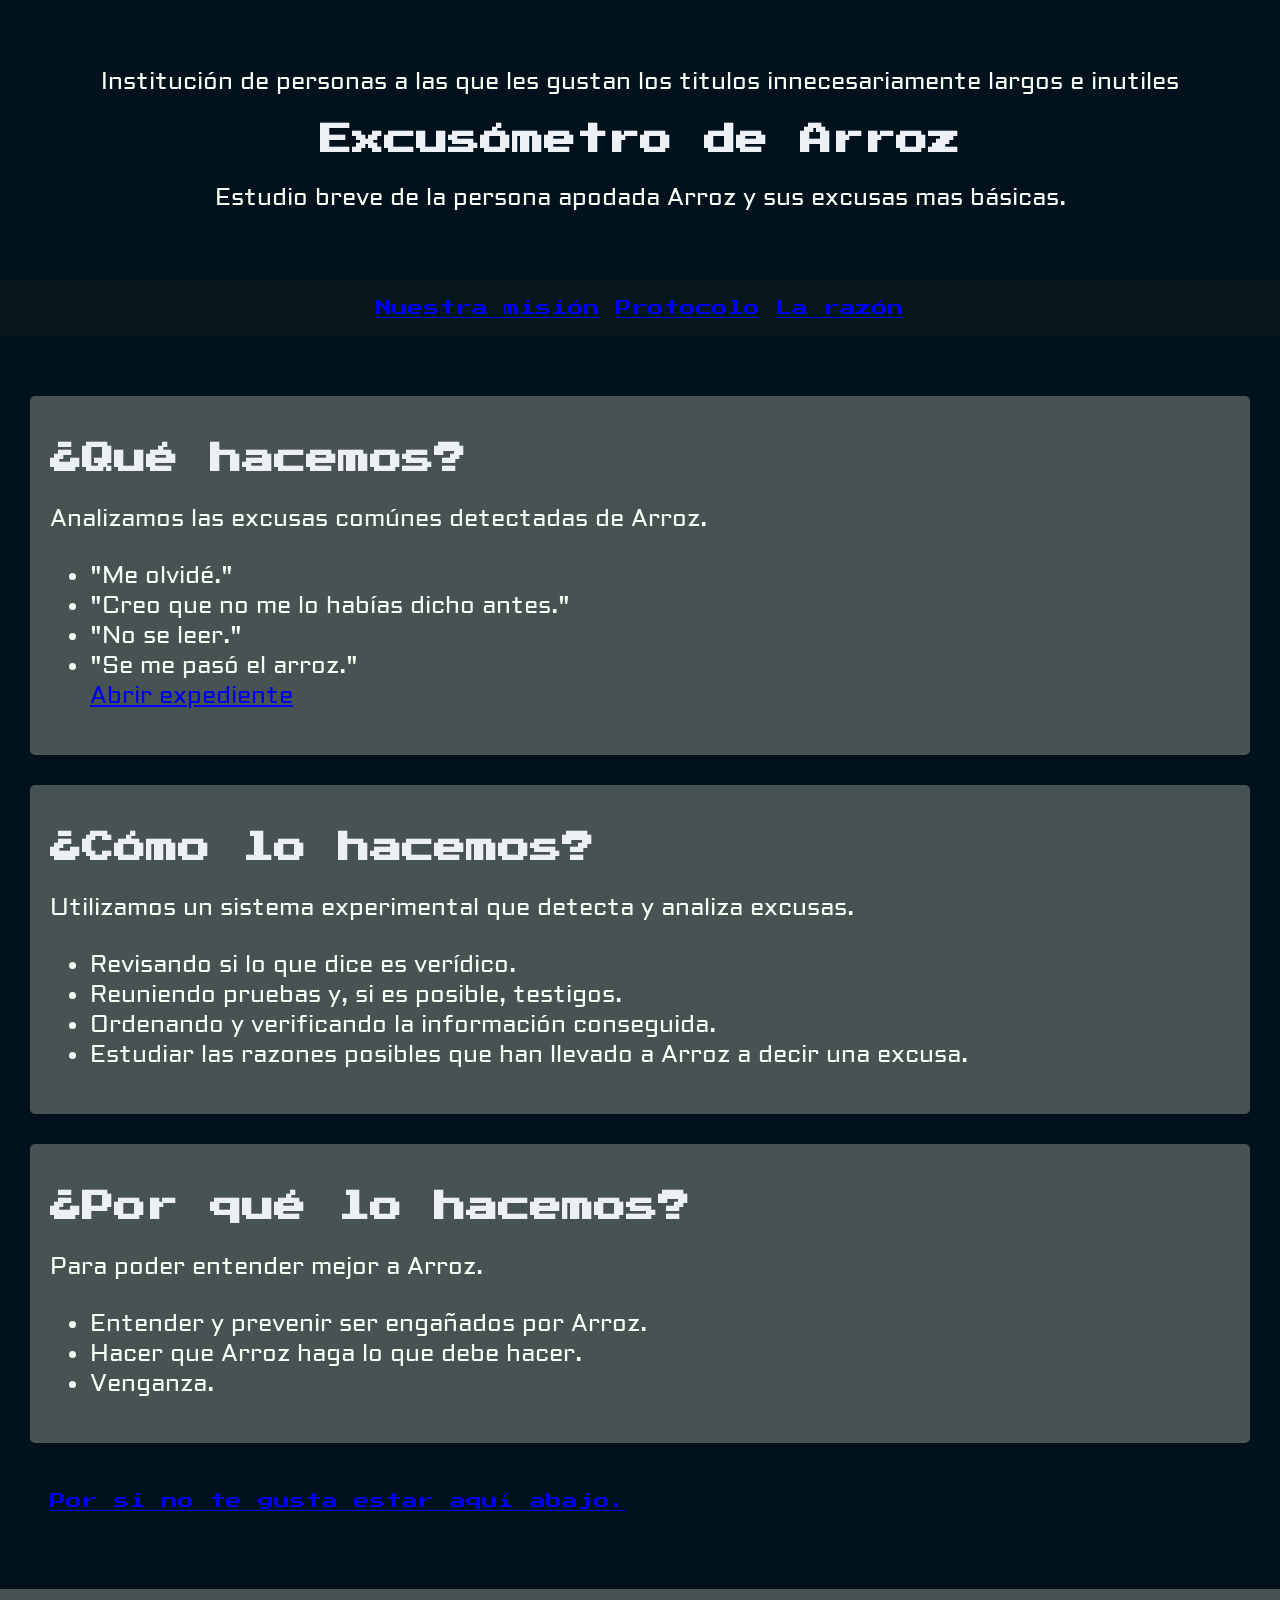
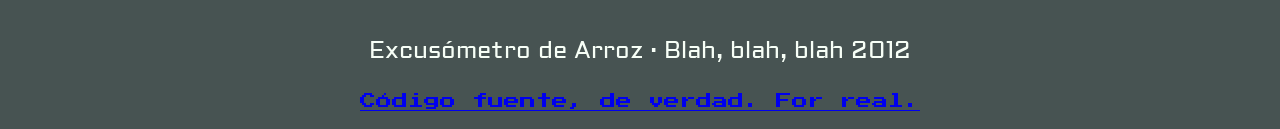
<file: index.html>
<!DOCTYPE html>
<html lang="es">

<head>
    <meta charset="UTF-8">
    <meta name="viewport" content="width=device-width, initial-scale=1.0">
    <meta name="description" content="Sistema experimental para detectar y analizar excusas de personas apodadas Arroz.">

    <link rel="shortcut icon" href="IMG/rice-svgrepo-com.svg" type="image/x-icon">
    <link rel="stylesheet" href="styles.css">

    <title>JavillonarJustin_Excusometro</title>
</head>

<body>

   <!-- ### HEADER DE LA PAGINA ### --> 
    <header id="Inicio">
        <p style="color: #F7FFF7">Institución de personas a las que les gustan los titulos innecesariamente largos e inutiles </p> 
        <h1>Excusómetro de Arroz</h1>
        <p style="color: #F7FFF7"> Estudio breve de la persona apodada Arroz y sus excusas mas básicas.</p>
    </header>

   <!-- ### LINKS (deberian ir a las secciones correctas) --> 
    <nav>
        <section style="background-color: #2022233e">
        <a href="#Nuestra misión">Nuestra misión</a>
        <a href="#Como">Protocolo</a>
        <a href="#La razón">La razón</a> 
        </section>
        

    </nav>

   <!-- ###  MAIN SECTION: Contenido principal ### --> 
       <!-- ## Seccion 1 - ¿Qué hacemos? ## --> 
    <main>
        <section id="Nuestra misión">
            <h2>¿Qué hacemos?</h2>
            <p style="color: #F7FFF7">Analizamos las excusas comúnes detectadas de Arroz.</p>
            <ul>
                <li>"Me olvidé."</li>
                <li>"Creo que no me lo habías dicho antes."</li>
                <li>"No se leer."</li>
                <li>"Se me pasó el arroz."</li>
                <a href="pages/expediente.html"> Abrir expediente</a>
            </ul>

        </section>


        <!-- ## Seccion 2 - ¿Cómo lo hacemos? ## -->
        <section id="Como">
            <h2>¿Cómo lo hacemos?</h2>
            <p style="color: #F7FFF7">Utilizamos un sistema experimental que detecta y analiza excusas.</p>
            <ul>
                <li>Revisando si lo que dice es verídico.</li>
                <li>Reuniendo pruebas y, si es posible, testigos. </li>
                <li>Ordenando y verificando la información conseguida.</li>
                <li>Estudiar las razones posibles que han llevado a Arroz a decir una excusa.</li>
            </ul>  

        </section>   


        <!-- ## Seccion 3 - ¿Por qué lo hacemos? ## -->
        <section id="La razón">
            <h2>¿Por qué lo hacemos?</h2>
            <p style="color: #F7FFF7">Para poder entender mejor a Arroz.</p>  
            <ul>
                <li>Entender y prevenir ser engañados por Arroz.</li>
                <li>Hacer que Arroz haga lo que debe hacer.</li>
                <li>Venganza.</li>
            </ul>

        </section>

        <!-- ## Miedo a estar abajo -->
        <section style="background-color: #01121C" >
            <a href="#Inicio">Por si no te gusta estar aquí abajo.</a>
        </section>

    </main>

    <footer> 
         <p>Excusómetro de Arroz · Blah, blah, blah 2012</p>
         <a href="https://github.com/arrocera/JavillonarJustin_Excusometro/tree/desarrollo" target="_blank">Código fuente, de verdad. For real.</a>

    </footer>

</body>

</html>
</file>
<file: styles.css>
@import url('https://fonts.googleapis.com/css2?family=Press+Start+2P&display=swap');
@import url('https://fonts.googleapis.com/css2?family=Aldrich&family=Press+Start+2P&display=swap');

body {
   margin: 0;
   background-color: #01121C;
   font-family: "Press Start 2P", system-ui;
   color: #F7FFF7;
}

p{
    line-height: 1.5;
}


h1, h2 {
    color: #ecf0f5;
    font-size: 2em;
    
} 

header{
    padding: 40px;
    text-align: center;
    background-color: #01121C

}

main{
    padding: 30px;
    margin: 0 auto;

}

section{
    margin-bottom: 30px;
    padding: 20px;
    border-radius: 5px;
    background-color: #475352;
}

footer{
    padding: 20px;
    text-align: center;
    background-color: #475352;
}
p, ul, li{ 
    font-family: "Aldrich", sans-serif;
    font-size: 24px
}

nav{
text-align: center;

}
</file>
